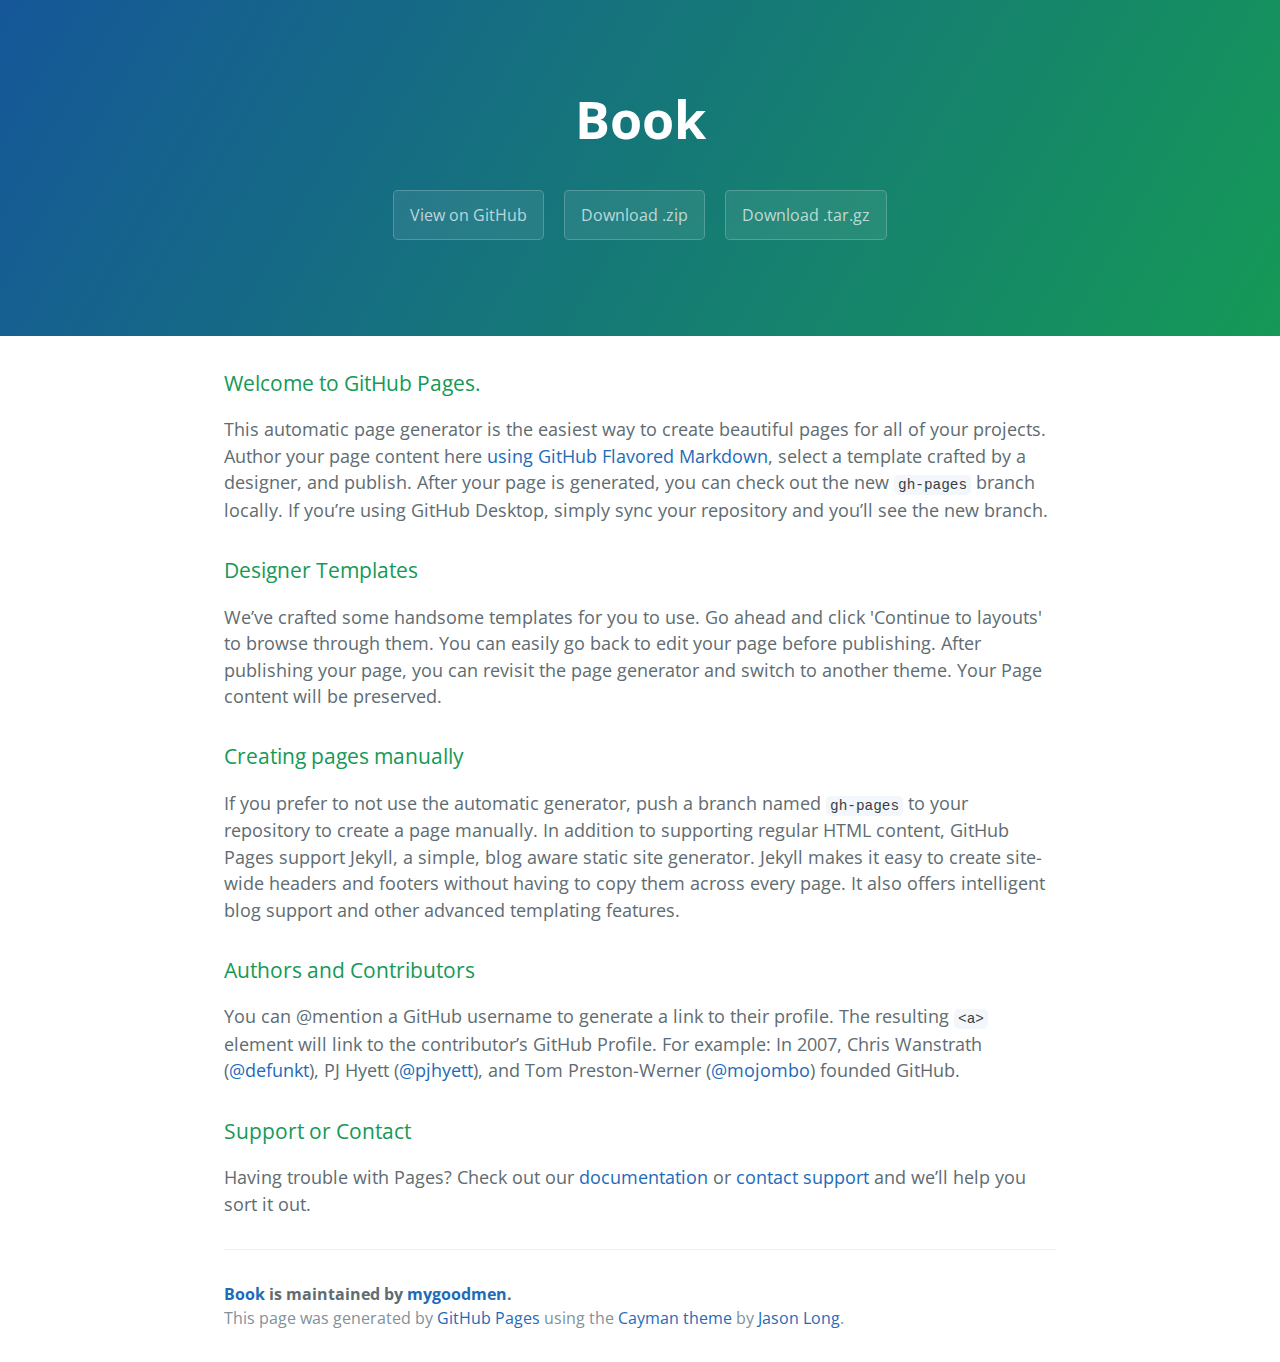
<file: index.html>
<!DOCTYPE html>
<html lang="en-us">
  <head>
    <meta charset="UTF-8">
    <title>Book by mygoodmen</title>
    <meta name="viewport" content="width=device-width, initial-scale=1">
    <link rel="stylesheet" type="text/css" href="stylesheets/normalize.css" media="screen">
    <link href='https://fonts.googleapis.com/css?family=Open+Sans:400,700' rel='stylesheet' type='text/css'>
    <link rel="stylesheet" type="text/css" href="stylesheets/stylesheet.css" media="screen">
    <link rel="stylesheet" type="text/css" href="stylesheets/github-light.css" media="screen">
  </head>
  <body>
    <section class="page-header">
      <h1 class="project-name">Book</h1>
      <h2 class="project-tagline"></h2>
      <a href="https://github.com/mygoodmen/book" class="btn">View on GitHub</a>
      <a href="https://github.com/mygoodmen/book/zipball/master" class="btn">Download .zip</a>
      <a href="https://github.com/mygoodmen/book/tarball/master" class="btn">Download .tar.gz</a>
    </section>

    <section class="main-content">
      <h3>
<a id="welcome-to-github-pages" class="anchor" href="#welcome-to-github-pages" aria-hidden="true"><span aria-hidden="true" class="octicon octicon-link"></span></a>Welcome to GitHub Pages.</h3>

<p>This automatic page generator is the easiest way to create beautiful pages for all of your projects. Author your page content here <a href="https://guides.github.com/features/mastering-markdown/">using GitHub Flavored Markdown</a>, select a template crafted by a designer, and publish. After your page is generated, you can check out the new <code>gh-pages</code> branch locally. If you’re using GitHub Desktop, simply sync your repository and you’ll see the new branch.</p>

<h3>
<a id="designer-templates" class="anchor" href="#designer-templates" aria-hidden="true"><span aria-hidden="true" class="octicon octicon-link"></span></a>Designer Templates</h3>

<p>We’ve crafted some handsome templates for you to use. Go ahead and click 'Continue to layouts' to browse through them. You can easily go back to edit your page before publishing. After publishing your page, you can revisit the page generator and switch to another theme. Your Page content will be preserved.</p>

<h3>
<a id="creating-pages-manually" class="anchor" href="#creating-pages-manually" aria-hidden="true"><span aria-hidden="true" class="octicon octicon-link"></span></a>Creating pages manually</h3>

<p>If you prefer to not use the automatic generator, push a branch named <code>gh-pages</code> to your repository to create a page manually. In addition to supporting regular HTML content, GitHub Pages support Jekyll, a simple, blog aware static site generator. Jekyll makes it easy to create site-wide headers and footers without having to copy them across every page. It also offers intelligent blog support and other advanced templating features.</p>

<h3>
<a id="authors-and-contributors" class="anchor" href="#authors-and-contributors" aria-hidden="true"><span aria-hidden="true" class="octicon octicon-link"></span></a>Authors and Contributors</h3>

<p>You can @mention a GitHub username to generate a link to their profile. The resulting <code>&lt;a&gt;</code> element will link to the contributor’s GitHub Profile. For example: In 2007, Chris Wanstrath (<a href="https://github.com/defunkt" class="user-mention">@defunkt</a>), PJ Hyett (<a href="https://github.com/pjhyett" class="user-mention">@pjhyett</a>), and Tom Preston-Werner (<a href="https://github.com/mojombo" class="user-mention">@mojombo</a>) founded GitHub.</p>

<h3>
<a id="support-or-contact" class="anchor" href="#support-or-contact" aria-hidden="true"><span aria-hidden="true" class="octicon octicon-link"></span></a>Support or Contact</h3>

<p>Having trouble with Pages? Check out our <a href="https://help.github.com/pages">documentation</a> or <a href="https://github.com/contact">contact support</a> and we’ll help you sort it out.</p>

      <footer class="site-footer">
        <span class="site-footer-owner"><a href="https://github.com/mygoodmen/book">Book</a> is maintained by <a href="https://github.com/mygoodmen">mygoodmen</a>.</span>

        <span class="site-footer-credits">This page was generated by <a href="https://pages.github.com">GitHub Pages</a> using the <a href="https://github.com/jasonlong/cayman-theme">Cayman theme</a> by <a href="https://twitter.com/jasonlong">Jason Long</a>.</span>
      </footer>

    </section>

  
  </body>
</html>
</file>
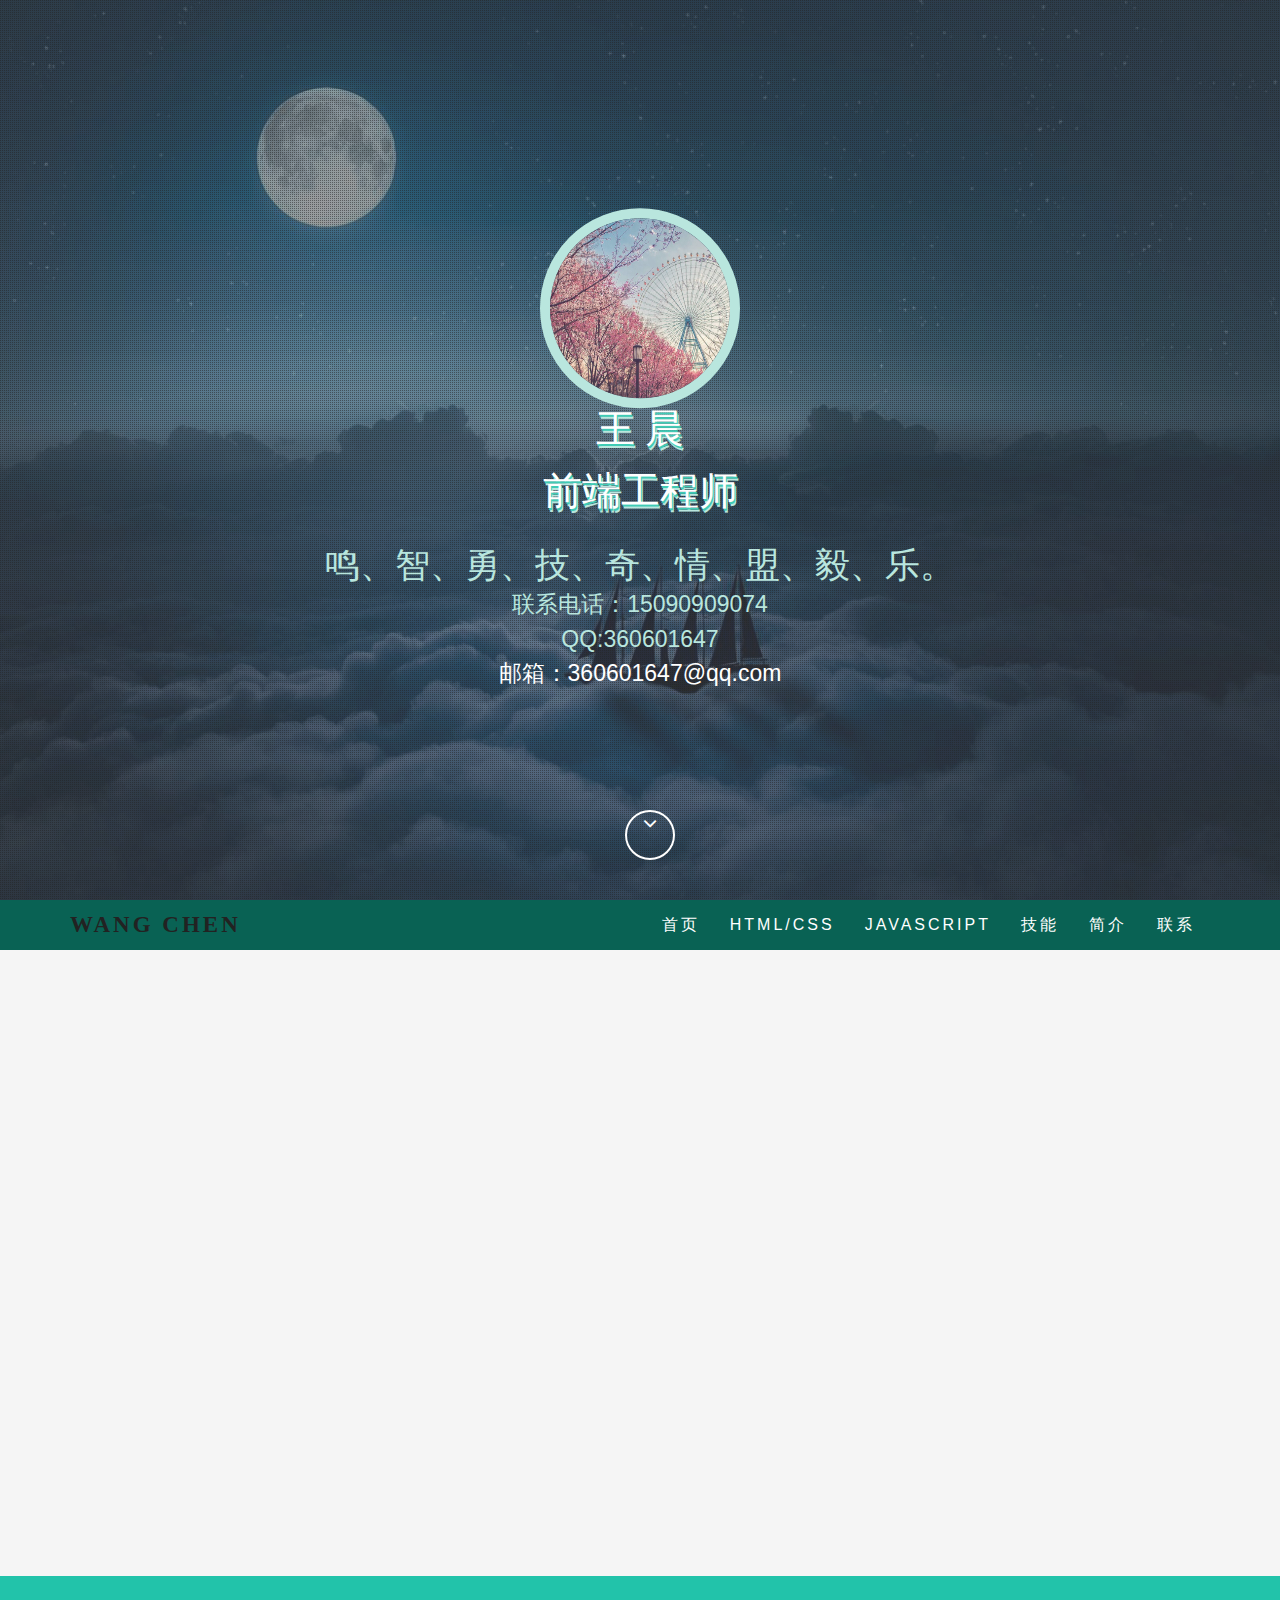
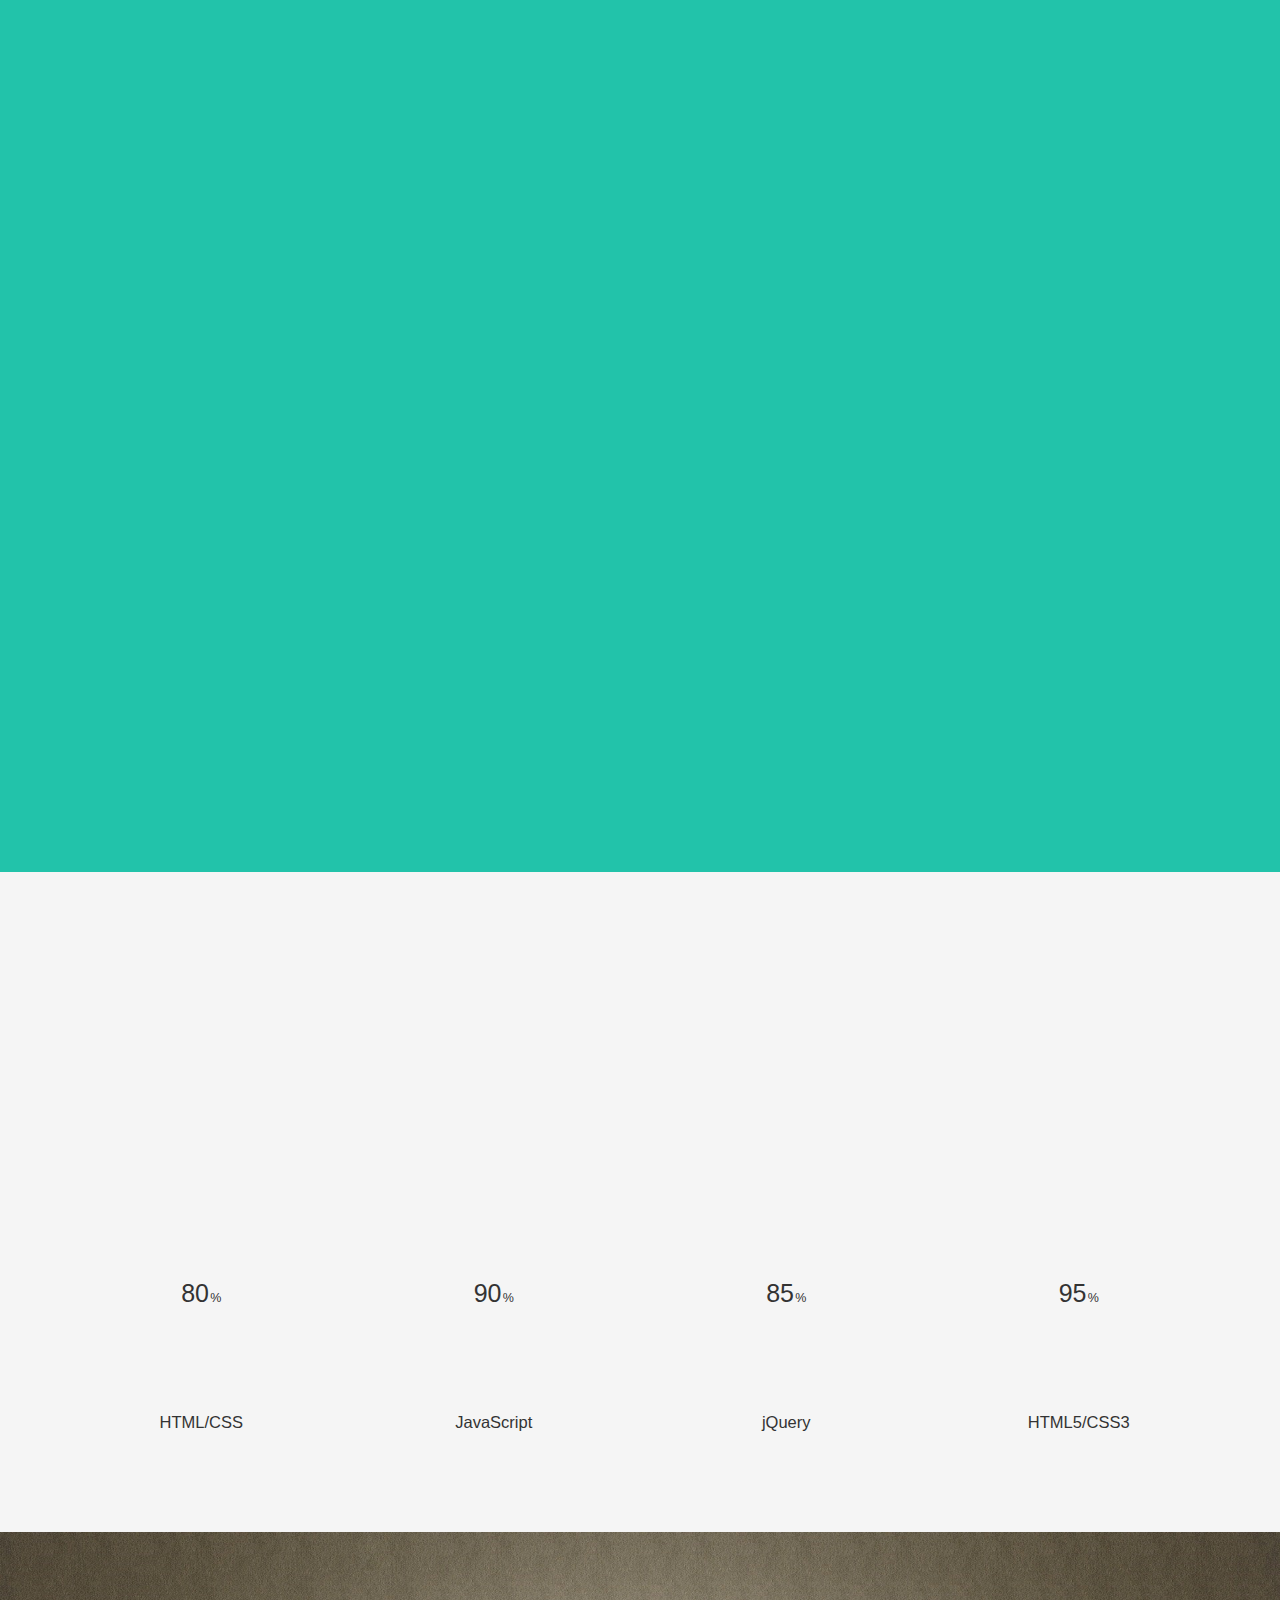
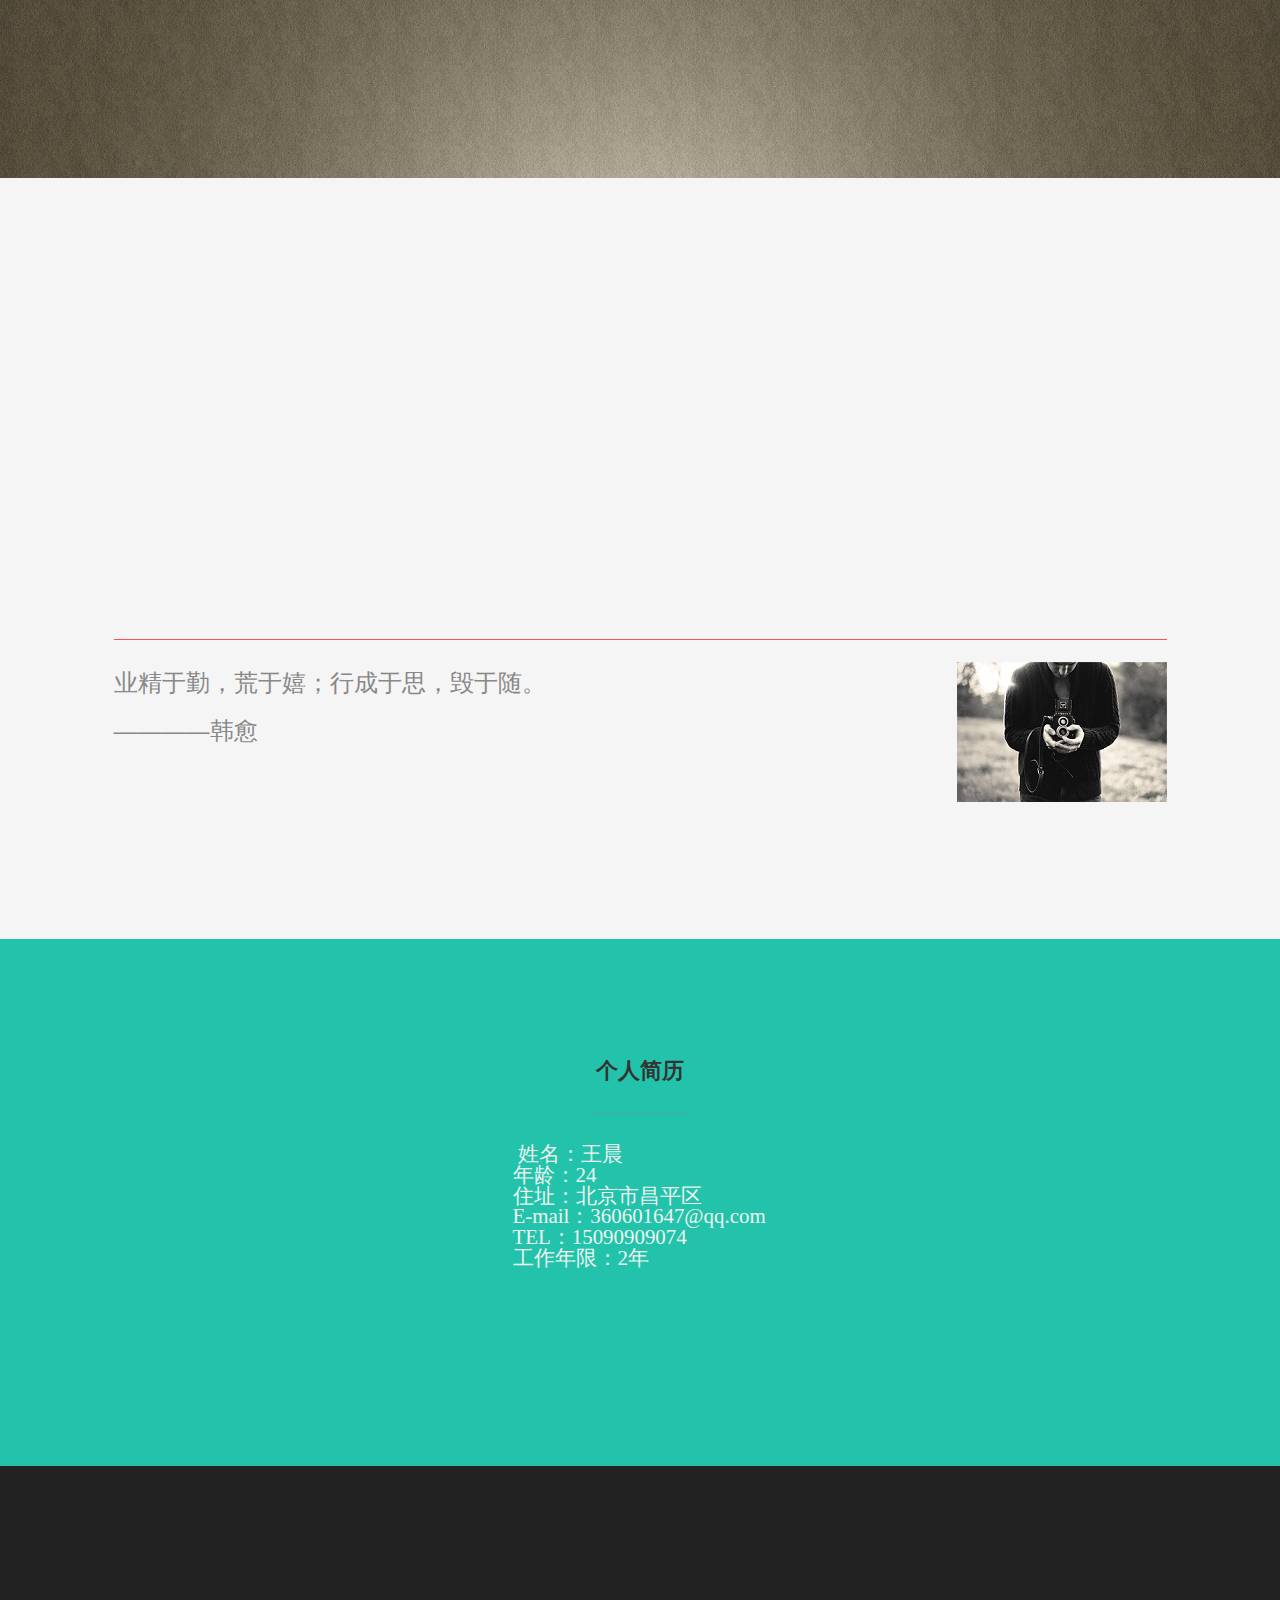
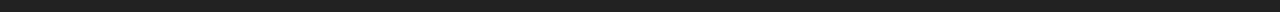
<file: good/index.html>
<!DOCTYPE html>
<html lang="en">
<head>
	<meta charset="UTF-8">
	<meta name="viewport" content="width=device-width, initial-scale=1.0">
	<meta name="description" content="">
	<meta name="author" content="">

	<title>王晨的简历</title>

	<!-- CSS -->
	<link href="assets/css/base.css" rel="stylesheet" media="screen">
	<link href="assets/bootstrap/css/bootstrap.min.css" rel="stylesheet" media="screen">
	<link href="assets/css/font-awesome.min.css" rel="stylesheet" media="screen">
	<link href="assets/css/simple-line-icons.css" rel="stylesheet" media="screen">
	<link href="assets/css/animate.css" rel="stylesheet">
    
	<!-- Custom styles CSS -->
	<link href="assets/css/style.css" rel="stylesheet" media="screen">
    
    <script src="assets/js/modernizr.custom.js"></script>
       
</head>
<body>

	<!-- Preloader -->

	<div id="preloader">
		<div id="status"></div>
	</div>

	<!-- Home start -->
<div id="homestart">
	<section id="home" class="pfblock-image screen-height">
        <div class="home-overlay"></div>
		<div class="intro">
			<img id="avatar" src="assets/images/avatar.jpg" />
			<h1 id="start">王 晨</h1>
			<h1 id="start">前端工程师</h1>
			<p id="subtitle">鸣、智、勇、技、奇、情、盟、毅、乐。</p>
			<p class="start2">联系电话：15090909074</p>
            <p class="start2">QQ:360601647</p>
            <p ><a href="mailto:360601647@qq.com" class="start3">邮箱：360601647@qq.com</a></p>
		</div>

        <a href="#services">
		<div class="scroll-down">
            <span>
                <i class="fa fa-angle-down fa-2x"></i>
            </span>
		</div>
        </a>

	</section>

	<!-- Home end -->

	<!-- Navigation start -->

	<header class="header">
<div>
		<nav class="navbar navbar-custom" role="navigation">

			<div class="container">

				<div class="navbar-header">
					<button type="button" class="navbar-toggle" data-toggle="collapse" data-target="#custom-collapse">
						<span class="sr-only">Toggle navigation</span>
						<span class="icon-bar"></span>
						<span class="icon-bar"></span>
						<span class="icon-bar"></span>
					</button>
					<a class="navbar-brand" href="index.html">Wang Chen</a>
				</div>

				<div class="collapse navbar-collapse" id="custom-collapse">
					<ul class="nav navbar-nav navbar-right">
						<li><a href="#home">首页</a></li>
						<li><a href="#services">HTML/CSS</a></li>
                        <li><a href="#portfolio">JavaScript</a></li>
                        <li><a href="#skills">技能</a></li>
						<li><a href="#testimonials">简介</a></li>
						<li><a href="#contact">联系</a></li>
					</ul>
				</div>

			</div><!-- .container -->

		</nav>

	</header>

	<!-- Navigation end -->

    <!-- Services start -->

	<section id="services" class="pfblock pfblock-gray">
		<div class="container">
			<div class="row">

				<div class="col-sm-6 col-sm-offset-3">

					<div class="pfblock-header wow fadeInUp">
						<h2 class="pfblock-title">静态页面</h2>
						<div class="pfblock-line"></div>
						<div class="pfblock-subtitle">
							工作的时候接触过一些小专题和网页内容，对HTML和CSS有一定的兴趣。通过相关素材，写出一些电商网站的静态页面，让我对HTML与CSS有了新的认识。
						</div>
					</div>

				</div>

			</div>

			<div class="row">

				<div class="col-sm-3">
					<a href="websites/meilishuo/index.html" target="_blank">
					<div class="iconbox wow slideInLeft">
						<div class="iconbox-icon">
							<span class="icon-magic-wand"></span>
						</div>
						<div class="iconbox-text">
							<h3 class="iconbox-title">美丽说首页</h3>
							<div class="iconbox-desc">
								该网页布局比较漂亮合理，对个人布局能力有一定启发。
							</div>
						</div>
					</div>
					</a>		
				</div>

				<div class="col-sm-3">
					<a href="websites/360kankan/index.html" target="_blank">
					<div class="iconbox wow slideInLeft">
						<div class="iconbox-icon">
							<span class="icon-puzzle"></span>
						</div>
						<div class="iconbox-text">
							<h3 class="iconbox-title">360影视</h3>
							<div class="iconbox-desc">
								360影视首页，对选项卡进行相关练习。选项卡在网站中用途比较广泛。
							</div>
						</div>
					</div>
					</a>
				</div>

				<div class="col-sm-3">
					<a href="websites/OPPO/index.html" target="_blank">
					<div class="iconbox wow slideInRight">
						<div class="iconbox-icon">
							<span class="icon-badge"></span>
						</div>
						<div class="iconbox-text">
							<h3 class="iconbox-title">Oppo首页</h3>
							<div class="iconbox-desc">
								该网页布局相对比较容易，手里有素材就写出来看下效果。
							</div>
						</div>
					</div>
					</a>
				</div>

				<div class="col-sm-3">
					<a href="websites/meituan/index.html" target="_blank">
					<div class="iconbox wow slideInRight">
						<div class="iconbox-icon">
							<span class="icon-question"></span>
						</div>
						<div class="iconbox-text">
							<h3 class="iconbox-title">美团详情页</h3>
							<div class="iconbox-desc">
								该网页做起来类似于电商网页，在行间距上需要注意，字体需要把握好。
							</div>
						</div>
					</div>
					</a>
				</div>

			</div><!-- .row -->
		</div><!-- .container -->
	</section>

	


	<section id="portfolio" class="pfblock">
		<div class="container">
			<div class="row">

				<div class="col-sm-6 col-sm-offset-3">

					<div class="pfblock-header wow fadeInUp">
						<h2 class="pfblock-title">JavaScript</h2>
						<div class="pfblock-line"></div>
						<div class="pfblock-subtitle">
							通过对JavaScript的学习和了解，写出以下相关的例子。
						</div>
					</div>

				</div>

			</div><!-- .row -->
            
            
            <div class="row">
                
                <div class="col-xs-12 col-sm-4 col-md-4">
                    	<a href="JavaScript/3Dtupianhuan.html" target="_blank">
                    <div class="grid wow zoomIn">
                        <figure class="effect-bubba">
                            <img src="assets/images/item-1.jpg" alt="img01"/>
                            <figcaption>
                            <h2><span>3D图片环</span></h2>
                                <p>通过鼠标变换可以使环型转动，图片使用H5及CSS3相关效果。</p>
                            </figcaption>			
                        </figure>
                    </div>
                    </a>
                </div>

                <div class="col-xs-12 col-sm-4 col-md-4">
            			<a href="JavaScript/fenkuaiyundong.html" target="_blank">
                    <div class="grid wow zoomIn">
                        <figure class="effect-bubba">
                            <img src="assets/images/item-2.jpg" alt="img01"/>
                            <figcaption>
                            <h2>Funny <span>分块运动</span></h2>
                                <p>点击图片上方的下一页，图片会跳转到下一张，每张图片都会切割分成若干小块进行跳转。</p>
                            </figcaption>			
                        </figure>
                    </div>
                    </a>
                </div>
                
                <div class="col-xs-12 col-sm-4 col-md-4">
            		<a href="JavaScript/lunbotu.html" target="_blank">
                    <div class="grid wow zoomIn">
                        <figure class="effect-bubba">
                            <img src="assets/images/item-3.jpg" alt="img01"/>
                            <figcaption>
                            <h2><span>轮播图</span></h2>
                                <p>通过点击图片上的箭头，图片会自动跳转到下一张。与网站上的广告图片相类似。</p>
                            </figcaption>			
                        </figure>
                    </div>
                    </a>
                </div>
                
                <div class="col-xs-12 col-sm-4 col-md-4">
            		<a href="JavaScript/tuntutupian.html" target="_blank">
                    <div class="grid wow zoomIn">
                        <figure class="effect-bubba">
                            <img src="assets/images/item-4.jpg" alt="img01"/>
                            <figcaption>
                            <h2><span>吞吐图片</span></h2>
                                <p>通过点击网站上的吞吐按钮，图片收缩方式进行变换。</p>
                            </figcaption>			
                        </figure>
                    </div>
                    </a>
                </div>
                
                <div class="col-xs-12 col-sm-4 col-md-4">
            		<a href="JavaScript/wangyihuandengpian.html" target="_blank">
                    <div class="grid wow zoomIn">
                        <figure class="effect-bubba">
                            <img src="assets/images/item-5.jpg" alt="img01"/>
                            <figcaption>
                            <h2><span>网易幻灯片</span></h2>
								<p>模仿网易首页做出一个简单的幻灯片，可以设置跳转下一张的间隔时间。</p>
                            </figcaption>			
                        </figure>
                    </div>
                    </a>
                </div>
                
                <div class="col-xs-12 col-sm-4 col-md-4">
            		<a href="JavaScript/zhaopianqiang.html" target="_blank">
                    <div class="grid wow zoomIn">
                        <figure class="effect-bubba">
                            <img src="assets/images/item-6.jpg" alt="img01"/>
                            <figcaption>
                            <h2><span>照片墙</span></h2>
                                <p>拉动网页上的照片，放在另外一张照片上，两张照片会交换各自位置。</p>
                            </figcaption>			
                        </figure>
                    </div>
                    </a>
                </div>
                
            </div>


		</div><!-- .contaier -->

	</section>

	<!-- Portfolio end -->
    
    <!-- Skills start -->
    
    <section class="pfblock pfblock-gray" id="skills">
		
			<div class="container">
			
				<div class="row skills">
					
					<div class="row">

                        <div class="col-sm-6 col-sm-offset-3">

                            <div class="pfblock-header wow fadeInUp">
                                <h2 class="pfblock-title">擅长技术</h2>
                                <div class="pfblock-line"></div>
                                <div class="pfblock-subtitle">
                                    No one lights a lamp in order to hide it behind the door: the purpose of light is to create more light, to open people’s eyes, to reveal the marvels around.
                                </div>
                            </div>

                        </div>

                    </div><!-- .row -->
					
					<div class="col-sm-6 col-md-3 text-center">
						<span data-percent="80" class="chart easyPieChart" style="width: 140px; height: 140px; line-height: 140px;">
                            <span class="percent">80</span>
                        </span>
						<h3 class="text-center">HTML/CSS</h3>
					</div>
					<div class="col-sm-6 col-md-3 text-center">
						<span data-percent="90" class="chart easyPieChart" style="width: 140px; height: 140px; line-height: 140px;">
                            <span class="percent">90</span>
                        </span>
						<h3 class="text-center">JavaScript</h3>
					</div>
					<div class="col-sm-6 col-md-3 text-center">
						<span data-percent="85" class="chart easyPieChart" style="width: 140px; height: 140px; line-height: 140px;">
                            <span class="percent">85</span>
                        </span>
						<h3 class="text-center">jQuery</h3>
					</div>
					<div class="col-sm-6 col-md-3 text-center">
						<span data-percent="95" class="chart easyPieChart" style="width: 140px; height: 140px; line-height: 140px;">
                            <span class="percent">95</span>
                        </span>
						<h3 class="text-center">HTML5/CSS3</h3>
					</div>
					
				</div><!--End row -->
			
			</div>
		
    </section>
    
    <!-- Skills end -->

	<!-- CallToAction start -->

	<section class="calltoaction">
		<div class="container">

			<div class="row">

				<div class="col-md-12 col-lg-12">
					<h2 class="wow slideInRight" data-wow-delay=".1s">ARE YOU READY TO START?</h2>
					<div class="calltoaction-decription wow slideInRight" data-wow-delay=".2s">
						我会尽我最大的努力做好一切工作。
					</div>
				</div>

				<div class="col-md-12 col-lg-12 calltoaction-btn wow slideInRight" data-wow-delay=".3s">
					<a href="#contact" class="btn btn-lg">Hire Me</a>
				</div>

			</div><!-- .row -->
		</div><!-- .container -->
	</section>

	<!-- CallToAction end -->

	<!-- Testimonials start -->

	<section id="testimonials" class="pfblock pfblock-gray">

		<div class="container">
            
            <div class="row">

				<div class="col-sm-6 col-sm-offset-3">

					<div class="pfblock-header wow fadeInUp">
						<h2 class="pfblock-title">个人简介</h2>
						<div class="pfblock-line"></div>
						<div id="pfblock-subtitle_1">
							我是一个充满热情、创意丰富、善于解决问题的前端工程师。热衷于研究各种新鲜技术，紧跟时代潮流；<br/>
							有1年的前端开发经验，有良好的编码书写习惯，能够配合团队完成相关工作；<br/>
							熟练使用HTML、CSS、JavaScript、jQuery、Ajax、Jsonp、DOM等前端技术，开发过jQuery插件；<br/>
							熟悉HTML5、CSS3新技术；<br/>
							熟练掌握闭包、面向对象、常用设计模板式和常用MVC框架；<br/>
							有Node.js、PHP、AngelarJs基础，对服务器端开发有一定的了解。<br/>

						</div>
					</div>

				</div>

			</div><!-- .row -->

            <div class="row">

			<div id="cbp-qtrotator" class="cbp-qtrotator">
                <div class="cbp-qtcontent">
                    <img src="assets/images/client-1.jpg" alt="client-1" />
                    <blockquote>
                      <p>业精于勤，荒于嬉；行成于思，毁于随。</p>
                      <p>————韩愈</p>
                    </blockquote>
                </div>
                <div class="cbp-qtcontent">
                    <img src="assets/images/client-2.jpg" alt="client-2" />
                    <blockquote>
                      <p>读书之法，在循序而渐进，熟读而精思。</p>
                      <p>————朱熹</p>
                    </blockquote>
                </div>

            </div>		

            </div><!-- .row -->

					
		</div><!-- .row -->
	</section>

	<!-- Testimonial end -->


	<!-- Contact start -->

	<section id="contact" class="pfblock">
		<div class="container">
			<div class="row">

				<div class="col-sm-6 col-sm-offset-3">

					<div class="pfblock-header">
						<h2 class="pfblock-title">个人简历</h2>
						<div class="pfblock-line"></div>
						<div id="pfblock-subtitle_2">
							姓名：王晨<br/>
							年龄：24<br/>
							住址：北京市昌平区<br/>
							E-mail：360601647@qq.com<br/>
							TEL：15090909074<br/>
							工作年限：2年
						</div>
					</div>

				</div>

			</div><!-- .row -->

			<div class="row">

				<div class="col-sm-6 col-sm-offset-3">

					<form id="contact-form" role="form">
						<div class="ajax-hidden">


							<button type="submit" class="btn btn-lg btn-block wow fadeInUp" data-wow-delay=".3s">下载简历</button>
						</div>
						<div class="ajax-response"></div>
					</form>

				</div>

			</div><!-- .row -->
		</div><!-- .container -->
	</section>
</div>
	<!-- Contact end -->

	<!-- Footer start -->

	<footer id="footer">
		<div class="container">
			<div class="row">

				<div class="col-sm-12">

					<ul class="social-links">

						<li><a href="index.html#" class="wow fadeInUp" data-wow-delay=".1s"><i class="fa fa-twitter"></i></a></li>
						<li><a href="index.html#" class="wow fadeInUp" data-wow-delay=".2s"><i class="fa fa-google-plus"></i></a></li>
						<li><a href="index.html#" class="wow fadeInUp" data-wow-delay=".4s"><i class="fa fa-pinterest"></i></a></li>
						<li><a href="index.html#" class="wow fadeInUp" data-wow-delay=".5s"><i class="fa fa-envelope"></i></a></li>
					</ul>

					

				</div>

			</div><!-- .row -->
		</div><!-- .container -->
	</footer>

	<!-- Footer end -->

	<!-- Scroll to top -->

	<div class="scroll-up">
		<a href="#home"><i class="fa fa-angle-up"></i></a>
	</div>
    
    <!-- Scroll to top end-->

	<!-- Javascript files -->

	<script src="assets/js/jquery-1.11.1.min.js"></script>
	<script src="assets/bootstrap/js/bootstrap.min.js"></script>
	<script src="assets/js/jquery.parallax-1.1.3.js"></script>
	<script src="assets/js/imagesloaded.pkgd.js"></script>
	<script src="assets/js/jquery.sticky.js"></script>
	<script src="assets/js/smoothscroll.js"></script>
	<script src="assets/js/wow.min.js"></script>
    <script src="assets/js/jquery.easypiechart.js"></script>
    <script src="assets/js/waypoints.min.js"></script>
    <script src="assets/js/jquery.cbpQTRotator.js"></script>
	<script src="assets/js/custom.js"></script>

</body>
</html>
</file>
<file: stylesheets/stylesheet.css>
* {
  box-sizing: border-box; }

body {
  padding: 0;
  margin: 0;
  font-family: "Open Sans", "Helvetica Neue", Helvetica, Arial, sans-serif;
  font-size: 16px;
  line-height: 1.5;
  color: #606c71; }

a {
  color: #1e6bb8;
  text-decoration: none; }
  a:hover {
    text-decoration: underline; }

.btn {
  display: inline-block;
  margin-bottom: 1rem;
  color: rgba(255, 255, 255, 0.7);
  background-color: rgba(255, 255, 255, 0.08);
  border-color: rgba(255, 255, 255, 0.2);
  border-style: solid;
  border-width: 1px;
  border-radius: 0.3rem;
  transition: color 0.2s, background-color 0.2s, border-color 0.2s; }
  .btn + .btn {
    margin-left: 1rem; }

.btn:hover {
  color: rgba(255, 255, 255, 0.8);
  text-decoration: none;
  background-color: rgba(255, 255, 255, 0.2);
  border-color: rgba(255, 255, 255, 0.3); }

@media screen and (min-width: 64em) {
  .btn {
    padding: 0.75rem 1rem; } }

@media screen and (min-width: 42em) and (max-width: 64em) {
  .btn {
    padding: 0.6rem 0.9rem;
    font-size: 0.9rem; } }

@media screen and (max-width: 42em) {
  .btn {
    display: block;
    width: 100%;
    padding: 0.75rem;
    font-size: 0.9rem; }
    .btn + .btn {
      margin-top: 1rem;
      margin-left: 0; } }

.page-header {
  color: #fff;
  text-align: center;
  background-color: #159957;
  background-image: linear-gradient(120deg, #155799, #159957); }

@media screen and (min-width: 64em) {
  .page-header {
    padding: 5rem 6rem; } }

@media screen and (min-width: 42em) and (max-width: 64em) {
  .page-header {
    padding: 3rem 4rem; } }

@media screen and (max-width: 42em) {
  .page-header {
    padding: 2rem 1rem; } }

.project-name {
  margin-top: 0;
  margin-bottom: 0.1rem; }

@media screen and (min-width: 64em) {
  .project-name {
    font-size: 3.25rem; } }

@media screen and (min-width: 42em) and (max-width: 64em) {
  .project-name {
    font-size: 2.25rem; } }

@media screen and (max-width: 42em) {
  .project-name {
    font-size: 1.75rem; } }

.project-tagline {
  margin-bottom: 2rem;
  font-weight: normal;
  opacity: 0.7; }

@media screen and (min-width: 64em) {
  .project-tagline {
    font-size: 1.25rem; } }

@media screen and (min-width: 42em) and (max-width: 64em) {
  .project-tagline {
    font-size: 1.15rem; } }

@media screen and (max-width: 42em) {
  .project-tagline {
    font-size: 1rem; } }

.main-content :first-child {
  margin-top: 0; }
.main-content img {
  max-width: 100%; }
.main-content h1, .main-content h2, .main-content h3, .main-content h4, .main-content h5, .main-content h6 {
  margin-top: 2rem;
  margin-bottom: 1rem;
  font-weight: normal;
  color: #159957; }
.main-content p {
  margin-bottom: 1em; }
.main-content code {
  padding: 2px 4px;
  font-family: Consolas, "Liberation Mono", Menlo, Courier, monospace;
  font-size: 0.9rem;
  color: #383e41;
  background-color: #f3f6fa;
  border-radius: 0.3rem; }
.main-content pre {
  padding: 0.8rem;
  margin-top: 0;
  margin-bottom: 1rem;
  font: 1rem Consolas, "Liberation Mono", Menlo, Courier, monospace;
  color: #567482;
  word-wrap: normal;
  background-color: #f3f6fa;
  border: solid 1px #dce6f0;
  border-radius: 0.3rem; }
  .main-content pre > code {
    padding: 0;
    margin: 0;
    font-size: 0.9rem;
    color: #567482;
    word-break: normal;
    white-space: pre;
    background: transparent;
    border: 0; }
.main-content .highlight {
  margin-bottom: 1rem; }
  .main-content .highlight pre {
    margin-bottom: 0;
    word-break: normal; }
.main-content .highlight pre, .main-content pre {
  padding: 0.8rem;
  overflow: auto;
  font-size: 0.9rem;
  line-height: 1.45;
  border-radius: 0.3rem; }
.main-content pre code, .main-content pre tt {
  display: inline;
  max-width: initial;
  padding: 0;
  margin: 0;
  overflow: initial;
  line-height: inherit;
  word-wrap: normal;
  background-color: transparent;
  border: 0; }
  .main-content pre code:before, .main-content pre code:after, .main-content pre tt:before, .main-content pre tt:after {
    content: normal; }
.main-content ul, .main-content ol {
  margin-top: 0; }
.main-content blockquote {
  padding: 0 1rem;
  margin-left: 0;
  color: #819198;
  border-left: 0.3rem solid #dce6f0; }
  .main-content blockquote > :first-child {
    margin-top: 0; }
  .main-content blockquote > :last-child {
    margin-bottom: 0; }
.main-content table {
  display: block;
  width: 100%;
  overflow: auto;
  word-break: normal;
  word-break: keep-all; }
  .main-content table th {
    font-weight: bold; }
  .main-content table th, .main-content table td {
    padding: 0.5rem 1rem;
    border: 1px solid #e9ebec; }
.main-content dl {
  padding: 0; }
  .main-content dl dt {
    padding: 0;
    margin-top: 1rem;
    font-size: 1rem;
    font-weight: bold; }
  .main-content dl dd {
    padding: 0;
    margin-bottom: 1rem; }
.main-content hr {
  height: 2px;
  padding: 0;
  margin: 1rem 0;
  background-color: #eff0f1;
  border: 0; }

@media screen and (min-width: 64em) {
  .main-content {
    max-width: 64rem;
    padding: 2rem 6rem;
    margin: 0 auto;
    font-size: 1.1rem; } }

@media screen and (min-width: 42em) and (max-width: 64em) {
  .main-content {
    padding: 2rem 4rem;
    font-size: 1.1rem; } }

@media screen and (max-width: 42em) {
  .main-content {
    padding: 2rem 1rem;
    font-size: 1rem; } }

.site-footer {
  padding-top: 2rem;
  margin-top: 2rem;
  border-top: solid 1px #eff0f1; }

.site-footer-owner {
  display: block;
  font-weight: bold; }

.site-footer-credits {
  color: #819198; }

@media screen and (min-width: 64em) {
  .site-footer {
    font-size: 1rem; } }

@media screen and (min-width: 42em) and (max-width: 64em) {
  .site-footer {
    font-size: 1rem; } }

@media screen and (max-width: 42em) {
  .site-footer {
    font-size: 0.9rem; } }
</file>
<file: stylesheets/github-light.css>
/*
The MIT License (MIT)

Copyright (c) 2016 GitHub, Inc.

Permission is hereby granted, free of charge, to any person obtaining a copy
of this software and associated documentation files (the "Software"), to deal
in the Software without restriction, including without limitation the rights
to use, copy, modify, merge, publish, distribute, sublicense, and/or sell
copies of the Software, and to permit persons to whom the Software is
furnished to do so, subject to the following conditions:

The above copyright notice and this permission notice shall be included in all
copies or substantial portions of the Software.

THE SOFTWARE IS PROVIDED "AS IS", WITHOUT WARRANTY OF ANY KIND, EXPRESS OR
IMPLIED, INCLUDING BUT NOT LIMITED TO THE WARRANTIES OF MERCHANTABILITY,
FITNESS FOR A PARTICULAR PURPOSE AND NONINFRINGEMENT. IN NO EVENT SHALL THE
AUTHORS OR COPYRIGHT HOLDERS BE LIABLE FOR ANY CLAIM, DAMAGES OR OTHER
LIABILITY, WHETHER IN AN ACTION OF CONTRACT, TORT OR OTHERWISE, ARISING FROM,
OUT OF OR IN CONNECTION WITH THE SOFTWARE OR THE USE OR OTHER DEALINGS IN THE
SOFTWARE.

*/

.pl-c /* comment */ {
  color: #969896;
}

.pl-c1 /* constant, variable.other.constant, support, meta.property-name, support.constant, support.variable, meta.module-reference, markup.raw, meta.diff.header */,
.pl-s .pl-v /* string variable */ {
  color: #0086b3;
}

.pl-e /* entity */,
.pl-en /* entity.name */ {
  color: #795da3;
}

.pl-smi /* variable.parameter.function, storage.modifier.package, storage.modifier.import, storage.type.java, variable.other */,
.pl-s .pl-s1 /* string source */ {
  color: #333;
}

.pl-ent /* entity.name.tag */ {
  color: #63a35c;
}

.pl-k /* keyword, storage, storage.type */ {
  color: #a71d5d;
}

.pl-s /* string */,
.pl-pds /* punctuation.definition.string, string.regexp.character-class */,
.pl-s .pl-pse .pl-s1 /* string punctuation.section.embedded source */,
.pl-sr /* string.regexp */,
.pl-sr .pl-cce /* string.regexp constant.character.escape */,
.pl-sr .pl-sre /* string.regexp source.ruby.embedded */,
.pl-sr .pl-sra /* string.regexp string.regexp.arbitrary-repitition */ {
  color: #183691;
}

.pl-v /* variable */ {
  color: #ed6a43;
}

.pl-id /* invalid.deprecated */ {
  color: #b52a1d;
}

.pl-ii /* invalid.illegal */ {
  color: #f8f8f8;
  background-color: #b52a1d;
}

.pl-sr .pl-cce /* string.regexp constant.character.escape */ {
  font-weight: bold;
  color: #63a35c;
}

.pl-ml /* markup.list */ {
  color: #693a17;
}

.pl-mh /* markup.heading */,
.pl-mh .pl-en /* markup.heading entity.name */,
.pl-ms /* meta.separator */ {
  font-weight: bold;
  color: #1d3e81;
}

.pl-mq /* markup.quote */ {
  color: #008080;
}

.pl-mi /* markup.italic */ {
  font-style: italic;
  color: #333;
}

.pl-mb /* markup.bold */ {
  font-weight: bold;
  color: #333;
}

.pl-md /* markup.deleted, meta.diff.header.from-file */ {
  color: #bd2c00;
  background-color: #ffecec;
}

.pl-mi1 /* markup.inserted, meta.diff.header.to-file */ {
  color: #55a532;
  background-color: #eaffea;
}

.pl-mdr /* meta.diff.range */ {
  font-weight: bold;
  color: #795da3;
}

.pl-mo /* meta.output */ {
  color: #1d3e81;
}
</file>
<file: good/assets/css/base.css>
@charset "utf-8";

*{ padding:0; margin:0; line-height:100%;}
body,h1,h2,h3,h4,h5,h6{ font-size:12px; font-family:Verdana, Geneva, sans-serif '宋体';}
ul,ol{ list-style:none;}
a{ color:#000; text-decoration:none;}
a img{ border:0;}
i,em{ font-style:normal;}
b,strong{ font-weight:normal;}

.clearfix:after{ display:block; content:''; clear:both;}
.clearfix{ zoom:1;}
</file>
<file: good/assets/css/simple-line-icons.css>
@font-face {
	font-family: 'Simple-Line-Icons';
	src:url('../fonts/Simple-Line-Icons.eot');
	src:url('../fonts/Simple-Line-Icons.eot?#iefix') format('embedded-opentype'),
		url('../fonts/Simple-Line-Icons.woff') format('woff'),
		url('../fonts/Simple-Line-Icons.ttf') format('truetype'),
		url('../fonts/Simple-Line-Icons.svg#Simple-Line-Icons') format('svg');
	font-weight: normal;
	font-style: normal;
}

/* Use the following CSS code if you want to use data attributes for inserting your icons */
[data-icon]:before {
	font-family: 'Simple-Line-Icons';
	content: attr(data-icon);
	speak: none;
	font-weight: normal;
	font-variant: normal;
	text-transform: none;
	line-height: 1;
	-webkit-font-smoothing: antialiased;
	-moz-osx-font-smoothing: grayscale;
}

/* Use the following CSS code if you want to have a class per icon */
/*
Instead of a list of all class selectors,
you can use the generic selector below, but it's slower:
[class*="icon-"] {
*/
.icon-user-female, .icon-user-follow, .icon-user-following, .icon-user-unfollow, .icon-trophy, .icon-screen-smartphone, .icon-screen-desktop, .icon-plane, .icon-notebook, .icon-moustache, .icon-mouse, .icon-magnet, .icon-energy, .icon-emoticon-smile, .icon-disc, .icon-cursor-move, .icon-crop, .icon-credit-card, .icon-chemistry, .icon-user, .icon-speedometer, .icon-social-youtube, .icon-social-twitter, .icon-social-tumblr, .icon-social-facebook, .icon-social-dropbox, .icon-social-dribbble, .icon-shield, .icon-screen-tablet, .icon-magic-wand, .icon-hourglass, .icon-graduation, .icon-ghost, .icon-game-controller, .icon-fire, .icon-eyeglasses, .icon-envelope-open, .icon-envelope-letter, .icon-bell, .icon-badge, .icon-anchor, .icon-wallet, .icon-vector, .icon-speech, .icon-puzzle, .icon-printer, .icon-present, .icon-playlist, .icon-pin, .icon-picture, .icon-map, .icon-layers, .icon-handbag, .icon-globe-alt, .icon-globe, .icon-frame, .icon-folder-alt, .icon-film, .icon-feed, .icon-earphones-alt, .icon-earphones, .icon-drop, .icon-drawer, .icon-docs, .icon-directions, .icon-direction, .icon-diamond, .icon-cup, .icon-compass, .icon-call-out, .icon-call-in, .icon-call-end, .icon-calculator, .icon-bubbles, .icon-briefcase, .icon-book-open, .icon-basket-loaded, .icon-basket, .icon-bag, .icon-action-undo, .icon-action-redo, .icon-wrench, .icon-umbrella, .icon-trash, .icon-tag, .icon-support, .icon-size-fullscreen, .icon-size-actual, .icon-shuffle, .icon-share-alt, .icon-share, .icon-rocket, .icon-question, .icon-pie-chart, .icon-pencil, .icon-note, .icon-music-tone-alt, .icon-music-tone, .icon-microphone, .icon-loop, .icon-logout, .icon-login, .icon-list, .icon-like, .icon-home, .icon-grid, .icon-graph, .icon-equalizer, .icon-dislike, .icon-cursor, .icon-control-start, .icon-control-rewind, .icon-control-play, .icon-control-pause, .icon-control-forward, .icon-control-end, .icon-calendar, .icon-bulb, .icon-bar-chart, .icon-arrow-up, .icon-arrow-right, .icon-arrow-left, .icon-arrow-down, .icon-ban, .icon-bubble, .icon-camcorder, .icon-camera, .icon-check, .icon-clock, .icon-close, .icon-cloud-download, .icon-cloud-upload, .icon-doc, .icon-envelope, .icon-eye, .icon-flag, .icon-folder, .icon-heart, .icon-info, .icon-key, .icon-link, .icon-lock, .icon-lock-open, .icon-magnifier, .icon-magnifier-add, .icon-magnifier-remove, .icon-paper-clip, .icon-paper-plane, .icon-plus, .icon-pointer, .icon-power, .icon-refresh, .icon-reload, .icon-settings, .icon-star, .icon-symbol-female, .icon-symbol-male, .icon-target, .icon-volume-1, .icon-volume-2, .icon-volume-off, .icon-users {
	font-family: 'Simple-Line-Icons';
	speak: none;
	font-style: normal;
	font-weight: normal;
	font-variant: normal;
	text-transform: none;
	line-height: 1;
	-webkit-font-smoothing: antialiased;
}
.icon-user-female:before {
	content: "\e000";
}
.icon-user-follow:before {
	content: "\e002";
}
.icon-user-following:before {
	content: "\e003";
}
.icon-user-unfollow:before {
	content: "\e004";
}
.icon-trophy:before {
	content: "\e006";
}
.icon-screen-smartphone:before {
	content: "\e010";
}
.icon-screen-desktop:before {
	content: "\e011";
}
.icon-plane:before {
	content: "\e012";
}
.icon-notebook:before {
	content: "\e013";
}
.icon-moustache:before {
	content: "\e014";
}
.icon-mouse:before {
	content: "\e015";
}
.icon-magnet:before {
	content: "\e016";
}
.icon-energy:before {
	content: "\e020";
}
.icon-emoticon-smile:before {
	content: "\e021";
}
.icon-disc:before {
	content: "\e022";
}
.icon-cursor-move:before {
	content: "\e023";
}
.icon-crop:before {
	content: "\e024";
}
.icon-credit-card:before {
	content: "\e025";
}
.icon-chemistry:before {
	content: "\e026";
}
.icon-user:before {
	content: "\e005";
}
.icon-speedometer:before {
	content: "\e007";
}
.icon-social-youtube:before {
	content: "\e008";
}
.icon-social-twitter:before {
	content: "\e009";
}
.icon-social-tumblr:before {
	content: "\e00a";
}
.icon-social-facebook:before {
	content: "\e00b";
}
.icon-social-dropbox:before {
	content: "\e00c";
}
.icon-social-dribbble:before {
	content: "\e00d";
}
.icon-shield:before {
	content: "\e00e";
}
.icon-screen-tablet:before {
	content: "\e00f";
}
.icon-magic-wand:before {
	content: "\e017";
}
.icon-hourglass:before {
	content: "\e018";
}
.icon-graduation:before {
	content: "\e019";
}
.icon-ghost:before {
	content: "\e01a";
}
.icon-game-controller:before {
	content: "\e01b";
}
.icon-fire:before {
	content: "\e01c";
}
.icon-eyeglasses:before {
	content: "\e01d";
}
.icon-envelope-open:before {
	content: "\e01e";
}
.icon-envelope-letter:before {
	content: "\e01f";
}
.icon-bell:before {
	content: "\e027";
}
.icon-badge:before {
	content: "\e028";
}
.icon-anchor:before {
	content: "\e029";
}
.icon-wallet:before {
	content: "\e02a";
}
.icon-vector:before {
	content: "\e02b";
}
.icon-speech:before {
	content: "\e02c";
}
.icon-puzzle:before {
	content: "\e02d";
}
.icon-printer:before {
	content: "\e02e";
}
.icon-present:before {
	content: "\e02f";
}
.icon-playlist:before {
	content: "\e030";
}
.icon-pin:before {
	content: "\e031";
}
.icon-picture:before {
	content: "\e032";
}
.icon-map:before {
	content: "\e033";
}
.icon-layers:before {
	content: "\e034";
}
.icon-handbag:before {
	content: "\e035";
}
.icon-globe-alt:before {
	content: "\e036";
}
.icon-globe:before {
	content: "\e037";
}
.icon-frame:before {
	content: "\e038";
}
.icon-folder-alt:before {
	content: "\e039";
}
.icon-film:before {
	content: "\e03a";
}
.icon-feed:before {
	content: "\e03b";
}
.icon-earphones-alt:before {
	content: "\e03c";
}
.icon-earphones:before {
	content: "\e03d";
}
.icon-drop:before {
	content: "\e03e";
}
.icon-drawer:before {
	content: "\e03f";
}
.icon-docs:before {
	content: "\e040";
}
.icon-directions:before {
	content: "\e041";
}
.icon-direction:before {
	content: "\e042";
}
.icon-diamond:before {
	content: "\e043";
}
.icon-cup:before {
	content: "\e044";
}
.icon-compass:before {
	content: "\e045";
}
.icon-call-out:before {
	content: "\e046";
}
.icon-call-in:before {
	content: "\e047";
}
.icon-call-end:before {
	content: "\e048";
}
.icon-calculator:before {
	content: "\e049";
}
.icon-bubbles:before {
	content: "\e04a";
}
.icon-briefcase:before {
	content: "\e04b";
}
.icon-book-open:before {
	content: "\e04c";
}
.icon-basket-loaded:before {
	content: "\e04d";
}
.icon-basket:before {
	content: "\e04e";
}
.icon-bag:before {
	content: "\e04f";
}
.icon-action-undo:before {
	content: "\e050";
}
.icon-action-redo:before {
	content: "\e051";
}
.icon-wrench:before {
	content: "\e052";
}
.icon-umbrella:before {
	content: "\e053";
}
.icon-trash:before {
	content: "\e054";
}
.icon-tag:before {
	content: "\e055";
}
.icon-support:before {
	content: "\e056";
}
.icon-size-fullscreen:before {
	content: "\e057";
}
.icon-size-actual:before {
	content: "\e058";
}
.icon-shuffle:before {
	content: "\e059";
}
.icon-share-alt:before {
	content: "\e05a";
}
.icon-share:before {
	content: "\e05b";
}
.icon-rocket:before {
	content: "\e05c";
}
.icon-question:before {
	content: "\e05d";
}
.icon-pie-chart:before {
	content: "\e05e";
}
.icon-pencil:before {
	content: "\e05f";
}
.icon-note:before {
	content: "\e060";
}
.icon-music-tone-alt:before {
	content: "\e061";
}
.icon-music-tone:before {
	content: "\e062";
}
.icon-microphone:before {
	content: "\e063";
}
.icon-loop:before {
	content: "\e064";
}
.icon-logout:before {
	content: "\e065";
}
.icon-login:before {
	content: "\e066";
}
.icon-list:before {
	content: "\e067";
}
.icon-like:before {
	content: "\e068";
}
.icon-home:before {
	content: "\e069";
}
.icon-grid:before {
	content: "\e06a";
}
.icon-graph:before {
	content: "\e06b";
}
.icon-equalizer:before {
	content: "\e06c";
}
.icon-dislike:before {
	content: "\e06d";
}
.icon-cursor:before {
	content: "\e06e";
}
.icon-control-start:before {
	content: "\e06f";
}
.icon-control-rewind:before {
	content: "\e070";
}
.icon-control-play:before {
	content: "\e071";
}
.icon-control-pause:before {
	content: "\e072";
}
.icon-control-forward:before {
	content: "\e073";
}
.icon-control-end:before {
	content: "\e074";
}
.icon-calendar:before {
	content: "\e075";
}
.icon-bulb:before {
	content: "\e076";
}
.icon-bar-chart:before {
	content: "\e077";
}
.icon-arrow-up:before {
	content: "\e078";
}
.icon-arrow-right:before {
	content: "\e079";
}
.icon-arrow-left:before {
	content: "\e07a";
}
.icon-arrow-down:before {
	content: "\e07b";
}
.icon-ban:before {
	content: "\e07c";
}
.icon-bubble:before {
	content: "\e07d";
}
.icon-camcorder:before {
	content: "\e07e";
}
.icon-camera:before {
	content: "\e07f";
}
.icon-check:before {
	content: "\e080";
}
.icon-clock:before {
	content: "\e081";
}
.icon-close:before {
	content: "\e082";
}
.icon-cloud-download:before {
	content: "\e083";
}
.icon-cloud-upload:before {
	content: "\e084";
}
.icon-doc:before {
	content: "\e085";
}
.icon-envelope:before {
	content: "\e086";
}
.icon-eye:before {
	content: "\e087";
}
.icon-flag:before {
	content: "\e088";
}
.icon-folder:before {
	content: "\e089";
}
.icon-heart:before {
	content: "\e08a";
}
.icon-info:before {
	content: "\e08b";
}
.icon-key:before {
	content: "\e08c";
}
.icon-link:before {
	content: "\e08d";
}
.icon-lock:before {
	content: "\e08e";
}
.icon-lock-open:before {
	content: "\e08f";
}
.icon-magnifier:before {
	content: "\e090";
}
.icon-magnifier-add:before {
	content: "\e091";
}
.icon-magnifier-remove:before {
	content: "\e092";
}
.icon-paper-clip:before {
	content: "\e093";
}
.icon-paper-plane:before {
	content: "\e094";
}
.icon-plus:before {
	content: "\e095";
}
.icon-pointer:before {
	content: "\e096";
}
.icon-power:before {
	content: "\e097";
}
.icon-refresh:before {
	content: "\e098";
}
.icon-reload:before {
	content: "\e099";
}
.icon-settings:before {
	content: "\e09a";
}
.icon-star:before {
	content: "\e09b";
}
.icon-symbol-female:before {
	content: "\e09c";
}
.icon-symbol-male:before {
	content: "\e09d";
}
.icon-target:before {
	content: "\e09e";
}
.icon-volume-1:before {
	content: "\e09f";
}
.icon-volume-2:before {
	content: "\e0a0";
}
.icon-volume-off:before {
	content: "\e0a1";
}
.icon-users:before {
	content: "\e001";
}
</file>
<file: good/assets/css/style.css>
body{font-family:Lato,"Microsoft YaHei",sans-serif;
	 font-weight:400;font-size:1.1em}
h1{ font-size:3.5em;
	margin:0 0 0.5em 0;
	margin-top:0}
h2{ font-size:2em;
	margin:0 0 0.2em 0;
	margin-top:0}
h3{ font-size:1.5em;
	margin:0 0 0.1em 0;
	margin-top:0}
h4{ font-size:1.25em;
	margin:0 0 0.1em 0;
	margin-top:0}
h5{ font-size:1.2em;
	margin:0 0 0.1em 0;
	margin-top:0}
h6{ font-size:1.1em;
	margin:0 0 0.1em 0;
	margin-top:0}
p{ font-size:1.1em;
	margin:0.5em 0}
ul{ font-size:1.1em}
a{ color:#008a75;
	text-decoration:none;
	transition:0.5s}
a:hover{color:#9f3}
p{color:#aee2d9}
h1{text-shadow:1px 2px #22c3aa,2px 4px #aee2d9;text-align:center}
h1+h2,h1+p{margin-top:-0.5em}h2+h1{margin-top:0.8em}
h1 em,h2 em,h3 em,h4 em,h5 em,h6 em{color:#fff;font-style:normal}
ul{color:#aee2d9}
.navbar a,
.form-control {
	-webkit-transition: all 0.4s ease-in-out 0s;
	   -moz-transition: all 0.4s ease-in-out 0s;
		-ms-transition: all 0.4s ease-in-out 0s;
		 -o-transition: all 0.4s ease-in-out 0s;
			transition: all 0.4s ease-in-out 0s;
}

a,
.btn {
	-webkit-transition: all 0.125s ease-in-out 0s;
	   -moz-transition: all 0.125s ease-in-out 0s;
		-ms-transition: all 0.125s ease-in-out 0s;
		 -o-transition: all 0.125s ease-in-out 0s;
			transition: all 0.125s ease-in-out 0s;
}

/* ---------------------------------------------- /*
 * Reset box-shadow
/* ---------------------------------------------- */

.btn,
.form-control,
.form-control:hover,
.form-control:focus,
.navbar-custom .dropdown-menu {
	-webkit-box-shadow: none;
			box-shadow: none;
}
.copyrights{
	text-indent:-9999px;
	height:0;
	line-height:0;
	font-size:0;
	overflow:hidden;
}


/* ---------------------------------------------- /*
 * Reset border-radius
/* ---------------------------------------------- */

.btn,
.iconbox,
.progress,
#filter li,
.scroll-up a,
.form-control,
.input-group-addon {
	-webkit-border-radius: 3px;
	   -moz-border-radius: 3px;
		 -o-border-radius: 3px;
			border-radius: 3px;
}


/* ---------------------------------------------- /*
 * Input-group
/* ---------------------------------------------- */

.input-group .form-control {
	z-index: auto;
}

.input-group-addon {
	background: #D8E1E4;
	border: 2px solid #D8E1E4;
	padding: 6px 15px;
	font-weight: 700;
}

/* ---------------------------------------------- /*
 * Inputs styles
/* ---------------------------------------------- */

.form-control {
	background: #FFF;
	border: 1px solid #D8E1E4;
	font-size: 12px;
	padding: 0 15px;
}

.form-control:focus{
    border-color: rgba(135, 135, 135, 0.7);
}

.input-lg,
.form-horizontal .form-group-lg .form-control {
	height: 38px;
	font-size: 13px;
}

.input-sm,
.form-horizontal .form-group-sm .form-control {
	font-size: 11px;
	height: 30px;
}

textarea.form-control {
	padding: 15px;
    max-width: 100%;
    min-width: 100%;
}

/* ---------------------------------------------- /*
 * Custom button style
/* ---------------------------------------------- */

.btn {
	font-family: Raleway, sans-serif;
	text-transform: uppercase;
	letter-spacing: 1px;
	font-size: 13px;
	padding: 8px 26px;
	border: 0;
}

.btn:hover,
.btn:focus,
.btn:active,
.btn.active {
	outline: inherit !important;
}

/* Button size */

.btn-lg,
.btn-group-lg > .btn {
	padding: 10px 25px;
	font-size: 13px;
    background: rgba(17, 17, 17, 0.8);
    color: #fff;
}
.btn-lg:hover,
.btn-group-lg > .btn:hover{
    background: rgba(17, 17, 17, 1.8);
    color: #fff;
}

.btn-sm,
.btn-group-sm > .btn {
	padding: 6px 25px;
	font-size: 11px;
}

.btn-xs,
.btn-group-xs > .btn {
	padding: 5px 25px;
	font-size: 10px;
}

.btn .icon-before {
	margin-right: 6px;
}

.btn .icon-after {
	margin-left: 6px;
}

/* ---------------------------------------------- /*
 * General Styles
/* ---------------------------------------------- */

.pfblock {
	padding: 120px 0 100px;
}

.pfblock-gray {
	background: #f5f5f5;
}

.pfblock-image {
	padding: 0;
}



.pfblock-header {
	text-align: center;
	margin: 0 0 60px;
}

.pfblock-header-left {
	text-align: left;
}

.pfblock-header-left .pfblock-line {
	width: inherit;
	margin: 30px 0;
}

.pfblock-title{
    font-weight: 800;
}

.pfblock-subtitle {
	font-family: Raleway, "Times New Roman", Times, sans-serif;
	font-style: normal;
	font-size: 18px;
}

.pfblock-line {
	background: rgba(135, 135, 135, 0.5);
	width: 100px;
	height: 1px;
	margin: 30px auto;
}

.pfblock-icon {
	font-size: 32px;
}
.calltoaction *{
    text-align: center;
}
.calltoaction {
    background: url(../images/item-3.jpg);
	background-color: #222;
	background-repeat: no-repeat;
	background-position: 0 0;
	-webkit-background-size: cover;
	   -moz-background-size: cover;
		 -o-background-size: cover;
			background-size: cover;
	padding: 50px 0;
	color: #999;
}


.calltoaction-decription{
    padding-top: 20px;
    padding-bottom: 30px;
    font-size: 20px;
    color: #fff;
}

.calltoaction-btn {
	text-align: center;
}

.calltoaction-btn > .btn {
    background: rgba(255, 255, 255, .8);
    color: #111;
	margin-top: 5px;
	margin-bottom: 5px;
}
.calltoaction-btn > .btn:hover{
    background: #fff;
}

.long-down {
	margin-bottom: 40px;
}

/* ---------------------------------------------- /*
 * Home
/* ---------------------------------------------- */
#homestart{
	background: #22c3aa;
}
#home {
	background: url(../images/cover.jpg);
	background-attachment: fixed;
	background-repeat: no-repeat;
	background-position: 50% 50%;
	-webkit-background-size: cover;
	   -moz-background-size: cover;
		 -o-background-size: cover;
			background-size: cover;
	padding: 0;
}

.home-overlay {
    background-color: rgba(44, 62, 80, 0.3);
    background-image: url("../images/pattern.png");
    background-repeat: repeat;
    height: 100%;
    left: 0;
    position: absolute;
    top: 0;
    width: 100%;
    z-index: 0;
}

.intro {
	position: absolute;
	width: 100%;
	top: 50%;
	left: 0;
	text-align: center;
	-webkit-transform: translate(0%, -50%);
	   -moz-transform: translate(0%, -50%);
		-ms-transform: translate(0%, -50%);
		 -o-transform: translate(0%, -50%);
			transform: translate(0%, -50%);
	padding: 0 15px;
}

#avatar{width:200px;
		height:200px;
		border:10px solid #aee2d9;
		-webkit-border-radius:50%;
		-moz-border-radius:50%;
		-o-border-radius:50%;border-radius:50%
}
#subtitle{margin:1em 0 0.25em 0;color:#aee2d9;font-size:35px;}

#start {
	
	color:#fff;}

.start2{
	font-size:23px;
}
.start3{color:#fff; 
	font-size:23px;	
}
#pfblock-subtitle_1{
	width: 100%;
	height: 100%;
	text-align:left;
	font-size:18px;
	text-indent:4px;
}
#pfblock-subtitle_2{
	width: 100%;
	height: 100%;
	text-align:left;
	font-size:1.9em;
	text-indent:5px;
	margin-left:150px;
	color:#eef3f0;
	font-family: "Microsoft YaHei";


}
/* ---------------------------------------------- /*
 * Servise
/* ---------------------------------------------- */

.iconbox {
	background: #fff;
	border-bottom: 1px solid #d4d4d4;
	text-align: center;
	padding: 40px 20px;
	margin: 0 0 20px;
}

.iconbox-icon {
	margin: 0 0 15px;
	font-size: 32px;
	color: #222;
}

.iconbox-title {
	margin: 0 0 15px;
	padding: 0;
}

/* ---------------------------------------------- /*
 * Skills
/* ---------------------------------------------- */

.chart {
    display: inline-block;
    height: 140px;
    margin: 50px 0;
    position: relative;
    text-align: center;
    width: 140px;
}
.chart canvas {
    left: 0;
    position: absolute;
    top: 0;
}
.percent {
    display: inline-block;
    font-size: 25px;
    font-weight: 300;
    line-height: 140px;
    z-index: 2;
}
.percent:after {
    content: "%";
    font-size: 50%;
    margin-left: 0.1em;
}

/* ---------------------------------------------- /*
 * Contact
/* ---------------------------------------------- */

.ajax-response {
	text-align: center;
}

/* ---------------------------------------------- /*
 * Footer
/* ---------------------------------------------- */

#footer {
	background: #222;
	text-align: center;
	padding: 40px 0;
	color: #FFF;
}

.copyright {
	margin: 0;
}

.copyright a{
    border-bottom: 1px dotted #fff;
}

#footer span{
    animation-iteration-count: infinite;
    -webkit-animation-iteration-count: infinite;
    color: #ff5252;
}

.social-links {
	list-style: none;
	padding: 0;
	margin: 0 0 20px;
}

.social-links li {
	display: inline-block;
	margin: 5px;
}

.social-links a {
	width: 36px;
	height: 36px;
	display: block;
	line-height: 35px;
	text-align: center;
	border: 1px solid rgba(255, 255, 255, .1);
	-webkit-border-radius: 3px;
	   -moz-border-radius: 3px;
			border-radius: 3px;
	font-size: 14px;
	color: rgba(255, 255, 255, .2);
}

.social-links a:hover {
	border: 1px solid rgba(255, 255, 255, .5);
	color: rgba(255, 255, 255, .8);
}

/* ---------------------------------------------- /*
 * Navigation
/* ---------------------------------------------- */

.header {
	border-bottom: 1px solid #f5f5f5;
	position: relative;
	width: 100%;
	z-index: 998;

}

.navbar-custom {
	border: 0;
	border-radius: 0;
	margin: 0;
	text-transform: uppercase;
	font-family: Raleway, sans-serif;
}

.navbar-custom,
.navbar-custom .dropdown-menu {
	background: #096254;
	padding: 0;
}

.navbar-custom .navbar-brand,
.navbar-custom .navbar-nav > li > a,
.navbar-custom .navbar-nav .dropdown-menu > li > a {
	font-size: 11px;
	letter-spacing: 3px;
	color: #222;
}

.navbar-custom .nav li.active,
.navbar-custom .nav li a:hover,
.navbar-custom .nav li a:focus,
.navbar-custom .navbar-nav > li.active a {
	background: none;
	outline: 0;
	color: #000;
}

.navbar-custom .navbar-brand {
	font-weight: 700;
	font-size: 23px;
    font-family: Lobster, cursive;
}

.navbar-custom .dropdown-menu {
	border: 0;
	border-top: 2px solid #E7746F;
	border-radius: 0;
}

#custom-collapse ul li a{
	color:#fff;
	display: block;
	width:100%;height:50px;
	font-size:16px;
}

/* ---------------------------------------------- /*
 * Scroll to top
/* ---------------------------------------------- */

.scroll-up {
	position: fixed;
	display: none;
	z-index: 999;
	bottom: 2em;
	right: 2em;
}

.scroll-up a {
	background-color: rgba(135, 135, 135, 0.5);
	display: block;
	width: 35px;
	height: 35px;
	text-align: center;
	color: #fff;
	font-size: 15px;
	line-height: 30px;
}

.scroll-up a:hover,
.scroll-up a:active {
	background-color: rgba(235, 235, 235, .8);
	color: #e7746f;
}

/* ---------------------------------------------- /*
 *Scroll Down
/* ---------------------------------------------- */

.scroll-down {
	position: absolute;
	left: 50%;
	bottom: 40px;
	border: 2px solid #fff;
	border-radius: 50%;
	height: 50px;
	width: 50px;
	margin-left: -15px;
	display: block;
	z-index: 10;
    text-align: center;
}

.scroll-down span{
    position: relative;
    color: #fff;
    -webkit-animation-name: drop;
	-webkit-animation-duration: 1s;
	-webkit-animation-timing-function: linear;
	-webkit-animation-delay: 0s;
	-webkit-animation-iteration-count: infinite;
	-webkit-animation-play-state: running;
	animation-name: drop;
	animation-duration: 1s;
	animation-timing-function: linear;
	animation-delay: 0s;
	animation-iteration-count: infinite;
	animation-play-state: running;
}

@-webkit-keyframes drop	{
	0%   { top:0px;  opacity: 0;}
	30%  { top:10px; opacity: 1;}
	100% { top:25px; opacity: 0;}
}

@keyframes drop	{
	0%   { top:0px;  opacity: 0;}
	30%  { top:10px; opacity: 1;}
	100% { top:25px; opacity: 0;}
}

/* ---------------------------------------------- /*
 * Preloader
/* ---------------------------------------------- */

#preloader {
	background: #FFF;
	bottom: 0;
	left: 0;
	position: fixed;
	right: 0;
	top: 0;
	z-index: 9999;
}

#status {
	background-image: url(../images/preloader.gif);
	background-position: center;
	background-repeat: no-repeat;
	height: 200px;
	left: 50%;
	margin: -100px 0 0 -100px;
	position: absolute;
	top: 50%;
	width: 200px;
}

/* ---------------------------------------------- /*
 * Media
/* ---------------------------------------------- */

@media (max-width: 767px) {

	.calltoaction {
		text-align: center;
	}

}

@media (max-width: 480px) {

	h1 {
		font-size: 34px;
		letter-spacing: 3px;
	}

	h2 {
		font-size: 24px;
		margin: 0 0 30px;
		letter-spacing: 3px;
	}

}


/*--------------------------------*/
/***** Portfolio Common style *****/
/*--------------------------------*/

.grid {
	position: relative;
	clear: both;
	margin: 0 auto;
	padding: 1em 0 4em;
	max-width: 100%;
	list-style: none;
	text-align: center;
}

.grid h2{
    font-size: 20px;
}

.grid figure {
	position: relative;
	float: left;
	overflow: hidden;
	margin: 10px 1%;
	min-width: 100%;
	max-width: 100%;
	height: auto;
	background: #3085a3;
	text-align: center;
	cursor: pointer;
}

.grid figure img {
	position: relative;
	display: block;
	min-height: auto;
	max-width: 100%;
	opacity: 0.8;
}

.grid figure figcaption {
	padding: 2em;
	color: #fff;
	text-transform: uppercase;
	font-size: 1.25em;
	-webkit-backface-visibility: hidden;
	backface-visibility: hidden;
}

.grid figure figcaption::before,
.grid figure figcaption::after {
	pointer-events: none;
}

.grid figure figcaption,
.grid figure figcaption > a {
	position: absolute;
	top: 0;
	left: 0;
	width: 100%;
	height: 100%;
}

/* Anchor will cover the whole item by default */
/* For some effects it will show as a button */
.grid figure figcaption > a {
	z-index: 1000;
	text-indent: 200%;
	white-space: nowrap;
	font-size: 0;
	opacity: 0;
}

.grid figure h2 {
	word-spacing: -0.15em;
	font-weight: 300;
}

.grid figure h2 span {
	font-weight: 800;
}

.grid figure h2,
.grid figure p {
	margin: 0;
}

.grid figure p {
	letter-spacing: 1px;
	font-size: 68.5%;
}

/*---------------*/
/***** Bubba *****/
/*---------------*/

figure.effect-bubba {
	background: #9e5406;
}

figure.effect-bubba img {
	opacity: 0.7;
	-webkit-transition: opacity 0.35s;
	transition: opacity 0.35s;
}

figure.effect-bubba:hover img {
	opacity: 0.4;
}

figure.effect-bubba figcaption::before,
figure.effect-bubba figcaption::after {
	position: absolute;
	top: 30px;
	right: 30px;
	bottom: 30px;
	left: 30px;
	content: '';
	opacity: 0;
	-webkit-transition: opacity 0.35s, -webkit-transform 0.35s;
	transition: opacity 0.35s, transform 0.35s;
}

figure.effect-bubba figcaption::before {
	border-top: 1px solid #fff;
	border-bottom: 1px solid #fff;
	-webkit-transform: scale(0,1);
	transform: scale(0,1);
}

figure.effect-bubba figcaption::after {
	border-right: 1px solid #fff;
	border-left: 1px solid #fff;
	-webkit-transform: scale(1,0);
	transform: scale(1,0);
}

figure.effect-bubba h2 {
	padding-top: 10%;
	-webkit-transition: -webkit-transform 0.35s;
	transition: transform 0.35s;
	-webkit-transform: translate3d(0,-20px,0);
	transform: translate3d(0,-20px,0);
    color: #fff;
}

figure.effect-bubba p {
	padding: 20px 2.5em;
	opacity: 0;
	-webkit-transition: opacity 0.35s, -webkit-transform 0.35s;
	transition: opacity 0.35s, transform 0.35s;
	-webkit-transform: translate3d(0,20px,0);
	transform: translate3d(0,20px,0);
}

figure.effect-bubba:hover figcaption::before,
figure.effect-bubba:hover figcaption::after {
	opacity: 1;
	-webkit-transform: scale(1);
	transform: scale(1);
}

figure.effect-bubba:hover h2,
figure.effect-bubba:hover p {
	opacity: 1;
	-webkit-transform: translate3d(0,0,0);
	transform: translate3d(0,0,0);
}

/*-----------------------*/
/***** Quote Rotator *****/
/*-----------------------*/

.cbp-qtrotator {
	position: relative;
	margin: 3em auto 0em auto;
	max-width: 90%;
	width: 90%;
}

.cbp-qtrotator .cbp-qtcontent {
	position: absolute;
	min-height: 200px;
	border-top: 1px solid #f4f4f4;
	border-bottom: 1px solid #f4f4f4;
	padding: 2em 0;
	top: 0;
	z-index: 0;
	opacity: 0;
	width: 100%;
}

.no-js .cbp-qtrotator .cbp-qtcontent {
	border-bottom: none;
}

.cbp-qtrotator .cbp-qtcontent.cbp-qtcurrent,
.no-js .cbp-qtrotator .cbp-qtcontent {
	position: relative; 
	z-index: 100;
	pointer-events: auto;
	opacity: 1;
}

.cbp-qtrotator .cbp-qtcontent:before,
.cbp-qtrotator .cbp-qtcontent:after {
	content: " ";
	display: table;
}

.cbp-qtrotator .cbp-qtcontent:after {
	clear: both;
}

.cbp-qtprogress {
	position: absolute;
	background: #FF5252;
	height: 1px;
	width: 0%;
	top: 0;
	z-index: 1000;
}

.cbp-qtrotator blockquote {
	margin: 0;
	padding: 0;
    border: 0;
    font-size: 12px;
}

.cbp-qtrotator blockquote p {
	font-size: 2em;
	color: #888;
	font-weight: 300;
	margin: 0.4em 0 1em;
}

.cbp-qtrotator blockquote footer {
	font-size: 1.2em;
}

.cbp-qtrotator blockquote footer:before {
	content: '― ';
}

.cbp-qtrotator .cbp-qtcontent img {
	float: right;
	margin-left: 3em;
}

/* Example for media query */
@media screen and (max-width: 30.6em) { 

	.cbp-qtrotator {
		font-size: 70%;
	}

	.cbp-qtrotator img {
		width: 80px;
	}

}
</file>
